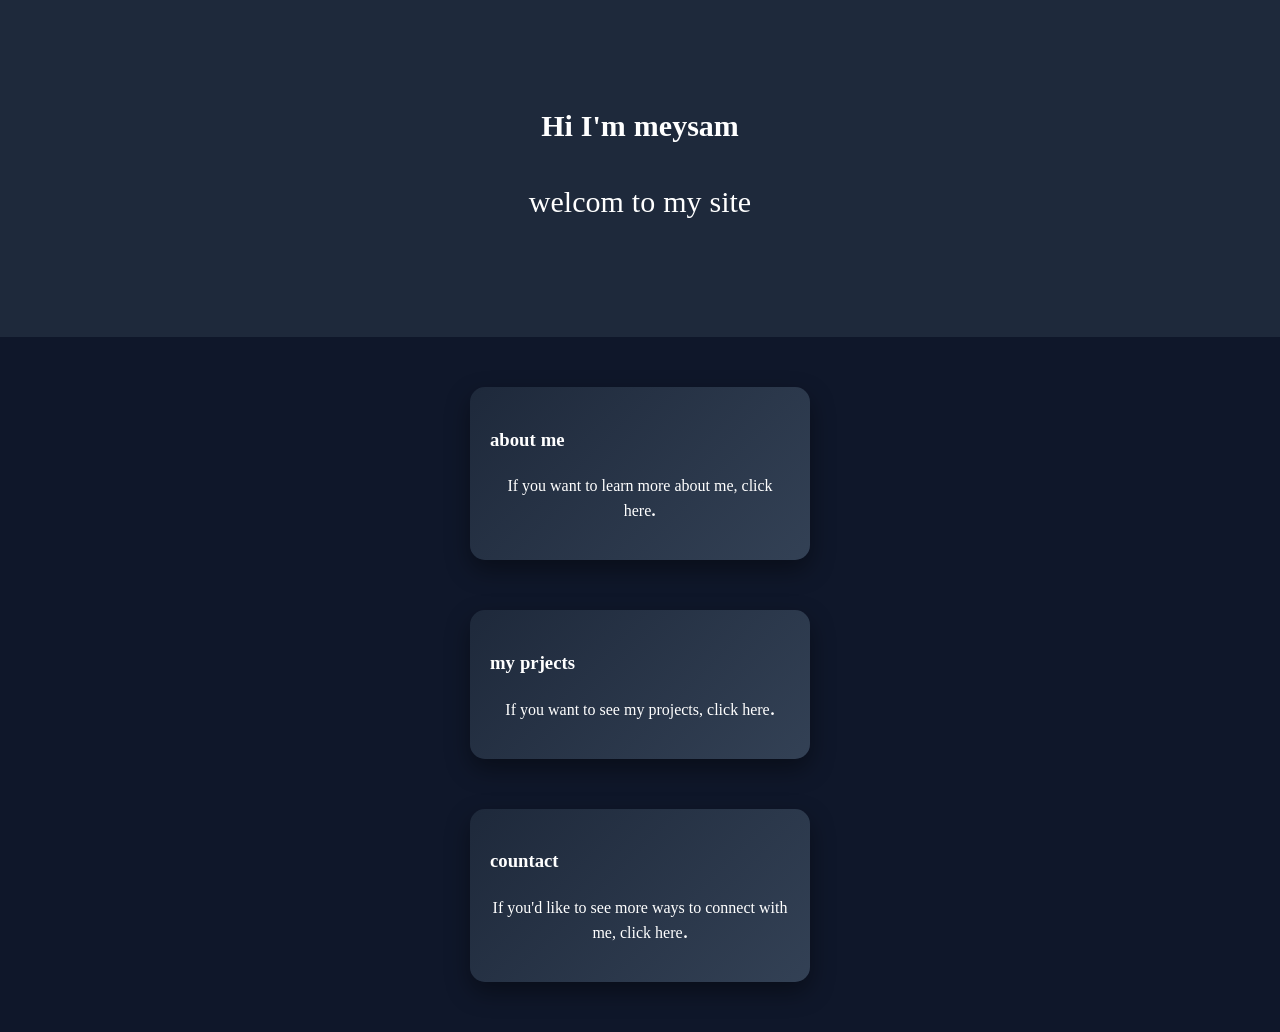
<file: index.html>
<!DOCTYPE html>
<html lang="fa">

<head>
    <meta charset="UTF-8">
    <title>Portfolio Website</title>
    <link rel="stylesheet" href="css/style.css">
    <link rel="stylesheet" href="about.html">
    <link rel="stylesheet" href="countact.html">
    <link rel="stylesheet" href="projects.html">
</head>

<body>
    <div class="box">
        <section class="home">
            <h1 class="subtitle">Hi I'm meysam</h1>
            <p class="subtitle">welcom to my site</p>
        </section>

        <a href="about.html" class="link-box">
            <div>
                <h3>about me</h3>
                <p class="text">If you want to learn more about me, click here.</p>
            </div>
        </a>

        <a href="projects.html" class="link-box">
            <div>
                <h3>my prjects</h3>
                <p class="text">If you want to see my projects, click here.</p>
            </div>
        </a>

        <a href="countact.html" class="link-box">
            <div>
                <h3>countact</h3>
                <p class="text">If you'd like to see more ways to connect with me, click here.</p>
            </div>
        </a>
    </div>
</body>

</html>
</file>
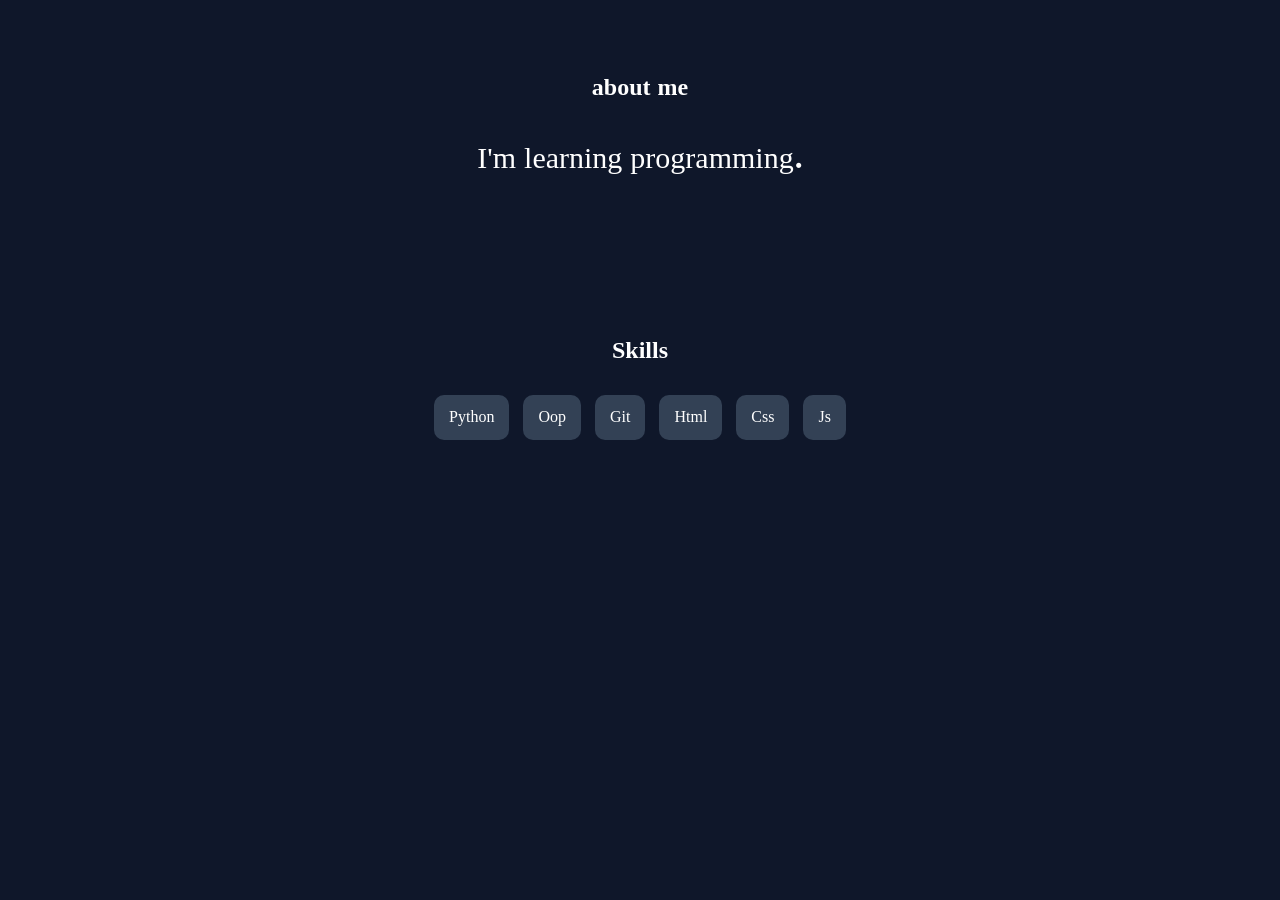
<file: about.html>
<!DOCTYPE html>
<html lang="en">

<head>
    <meta charset="UTF-8">
    <meta name="viewport" content="width=device-width, initial-scale=1.0">
    <title>About</title>
    <link rel="stylesheet" href="css/style.css">
</head>

<body>
    <section class="about">
        <h2>about me</h2>
        <p class="subtitle">
            I'm learning programming.
        </p>
    </section>

    <section class="skills">
        <h2>Skills</h2>

        <ul>
            <li>Python</li>
            <li>Oop</li>
            <li>Git</li>
            <li>Html</li>
            <li>Css</li>
            <li>Js</li>
        </ul>
    </section>
</body>

</html>
</file>
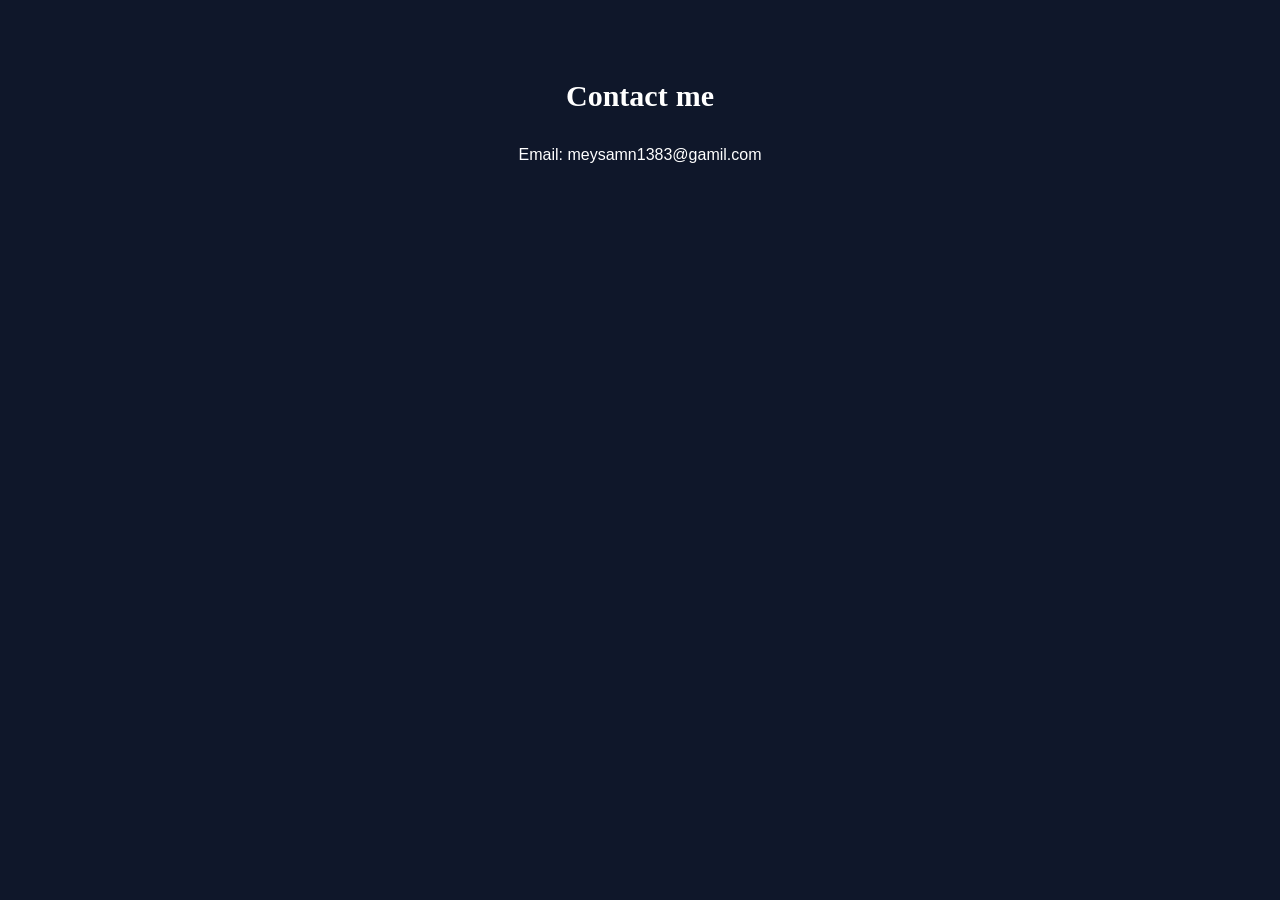
<file: countact.html>
<!DOCTYPE html>
<html lang="en">

<head>
    <meta charset="UTF-8">
    <meta name="viewport" content="width=device-width, initial-scale=1.0">
    <title>countact</title>
    <link rel="stylesheet" href="css/style.css">
</head>

<body>
    <section class="contact">
        <h2 class="subtitle">Contact me</h2>
        <p class="font_other">Email: meysamn1383@gamil.com</p>
    </section>

</body>

</html>
</file>
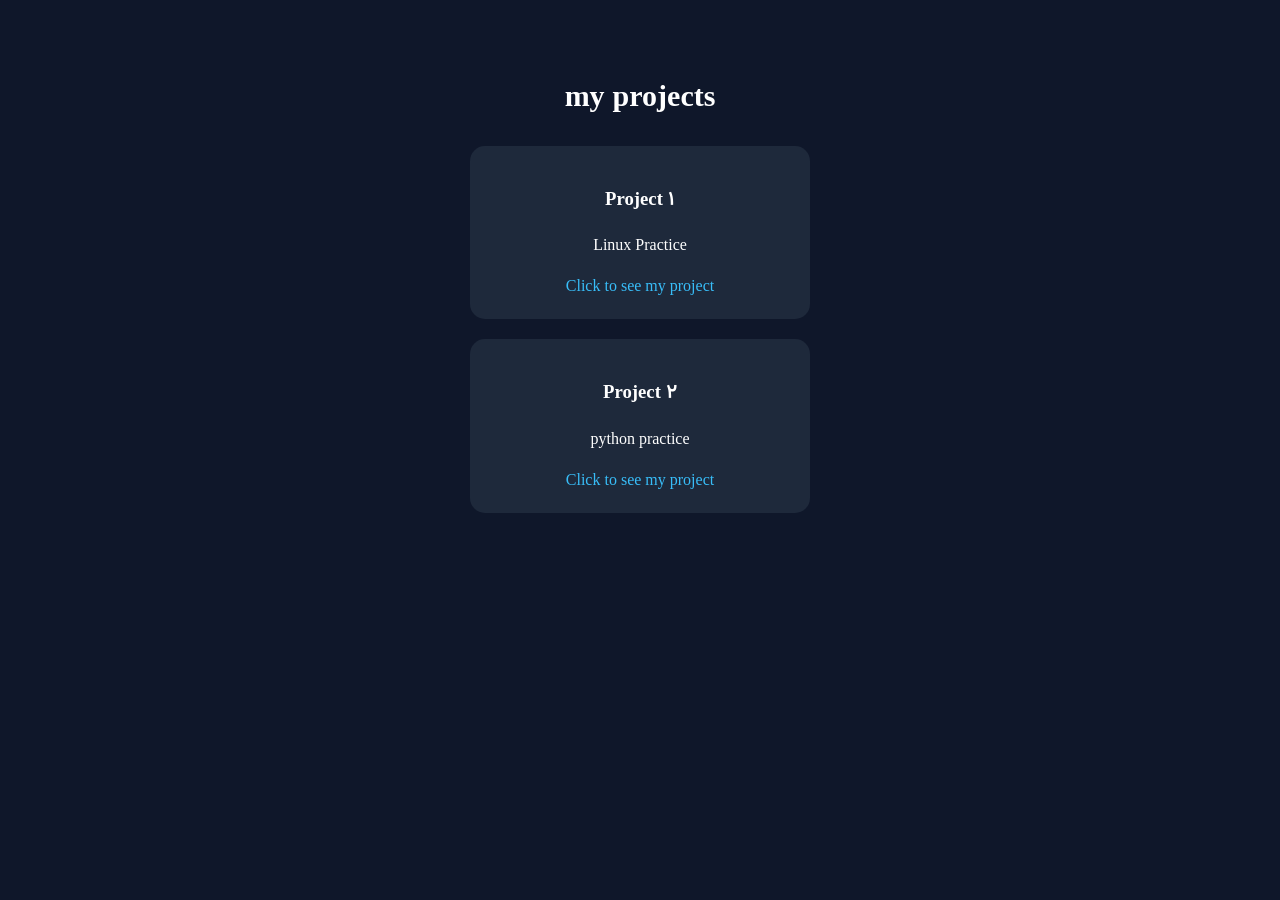
<file: projects.html>
<!DOCTYPE html>
<html lang="en">

<head>
    <meta charset="UTF-8">
    <meta name="viewport" content="width=device-width, initial-scale=1.0">
    <title>projects</title>
    <link rel="stylesheet" href="css/style.css">
</head>

<body>
    <section class="projects">
        <h2 class="subtitle">my projects</h2>

        <div class="card">
            <h3>Project 1</h3>
            <p>Linux Practice</p>
            <a href="https://github.com/meysam0852/practice-project1/tree/main/practice-linox">Click to see my project</a>
        </div>

        <div class="card">
            <h3>Project 2</h3>
            <p>python practice</p>
            <a href="https://github.com/meysam0852/practice-project1/tree/main/practice-python">Click to see my project</a>
        </div>

    </section>
</body>

</html>
</file>
<file: css/style.css>
body {
  font-family: "fontvazir";
  margin: 0;
  background: #0f172a;
  color: white;
}

section {
  padding: 50px;
  text-align: center;
}

.home {
  background: #1e293b;
  padding: 80px;
}

.skills ul {
  list-style: none;
  padding: 0;
}

.skills li {
  display: inline-block;
  background: #334155;
  margin: 5px;
  padding: 10px 15px;
  border-radius: 10px;
}

.card {
  background: #1e293b;
  margin: 20px auto;
  padding: 20px;
  width: 300px;
  border-radius: 15px;
}

a {
  color: #38bdf8;
  text-decoration: none;
}

box {
  background: #0f172a;
}

.link-box {
  display: block;
  width: 300px;
  margin: 50px auto;
  padding: 20px;
  text-decoration: none;
  color: white;
  background: linear-gradient(135deg, #1e293b, #334155);
  border-radius: 15px;
  box-shadow: 0 10px 25px rgba(0,0,0,0.4);
  transition: 0.3s;
}

.link-box:hover {
  transform: scale(1.05);
  background: linear-gradient(135deg, #2563eb, #1e40af);
  box-shadow: 0 15px 30px rgba(37,99,235,0.4);
}

.subtitle {
  font-size: 30px;
}

.text {
  text-align: center;
}


@font-face {
  font-family: "fontvazir" ;
  src: url(../font/Vazir-Bold-FD-WOL.ttf);
}

.font_other {
  font-family: 'Franklin Gothic Medium', 'Arial Narrow', Arial, sans-serif;
  
}
</file>
